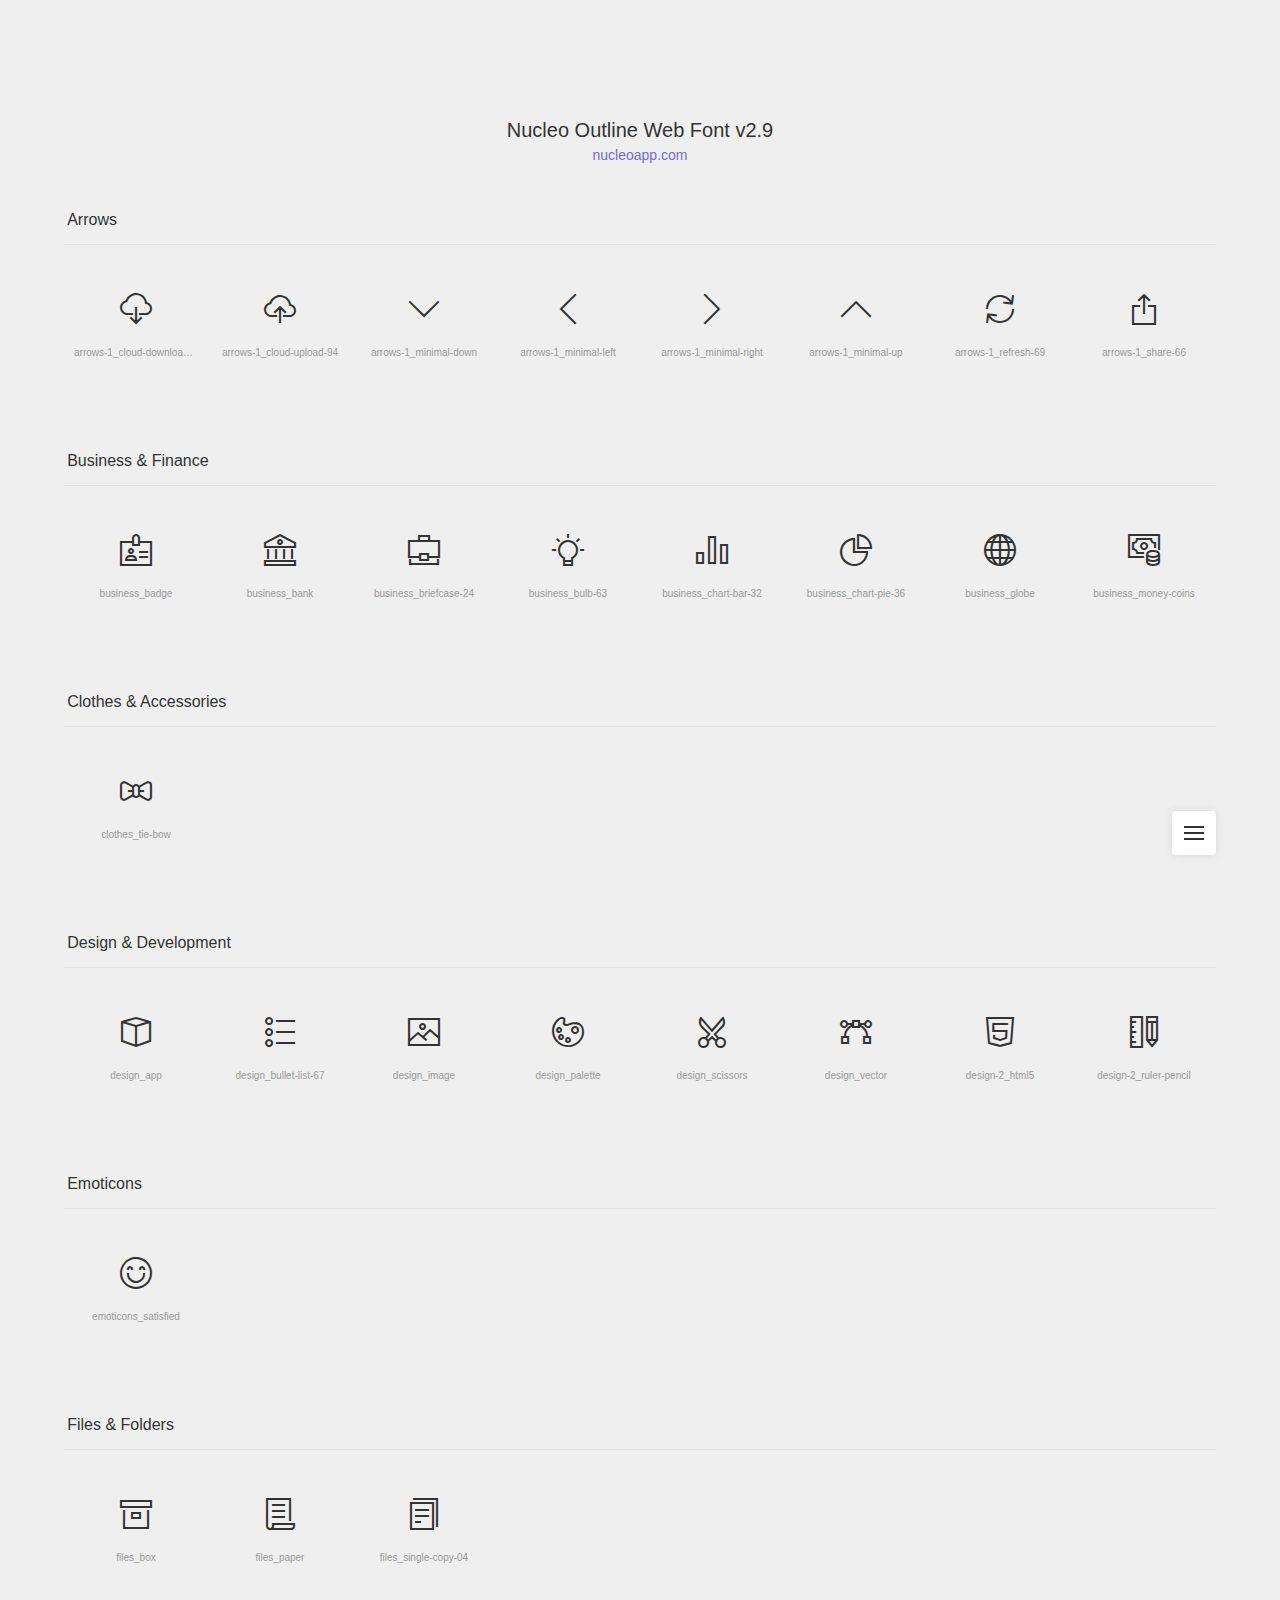
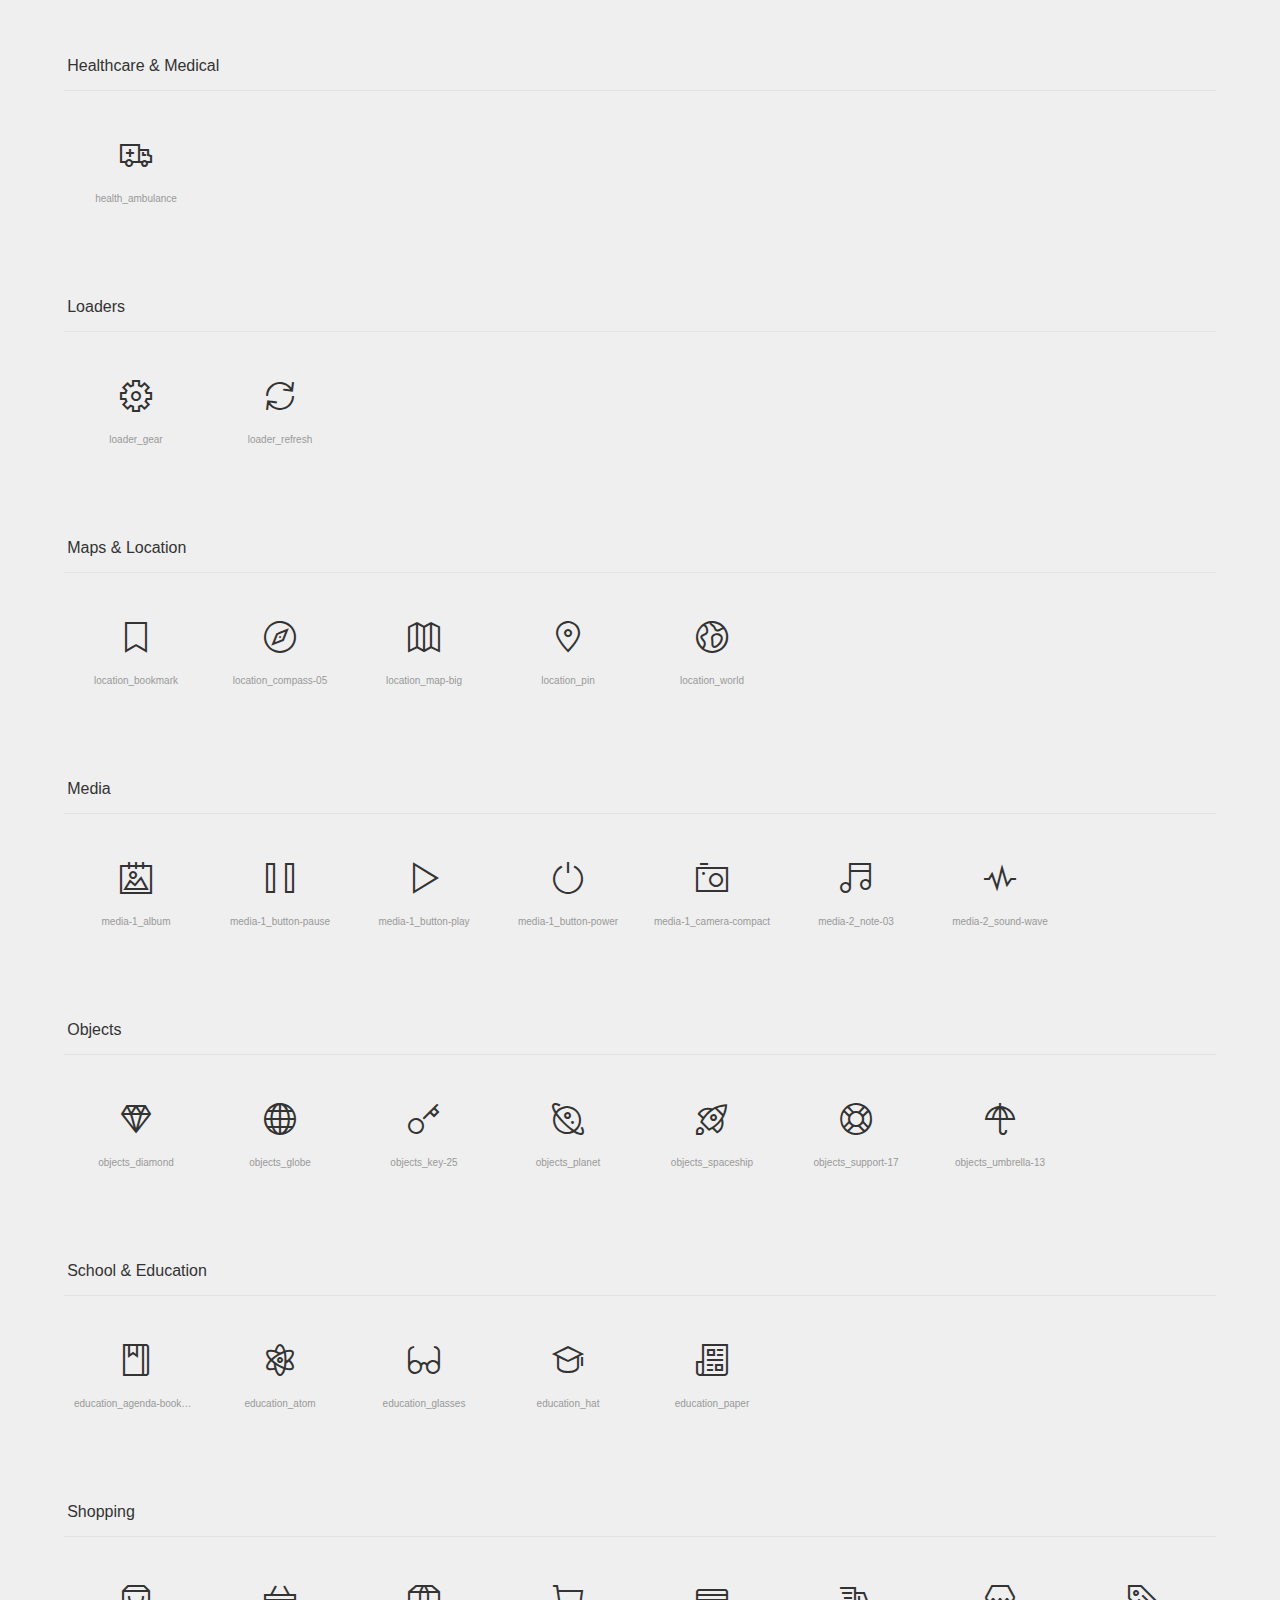
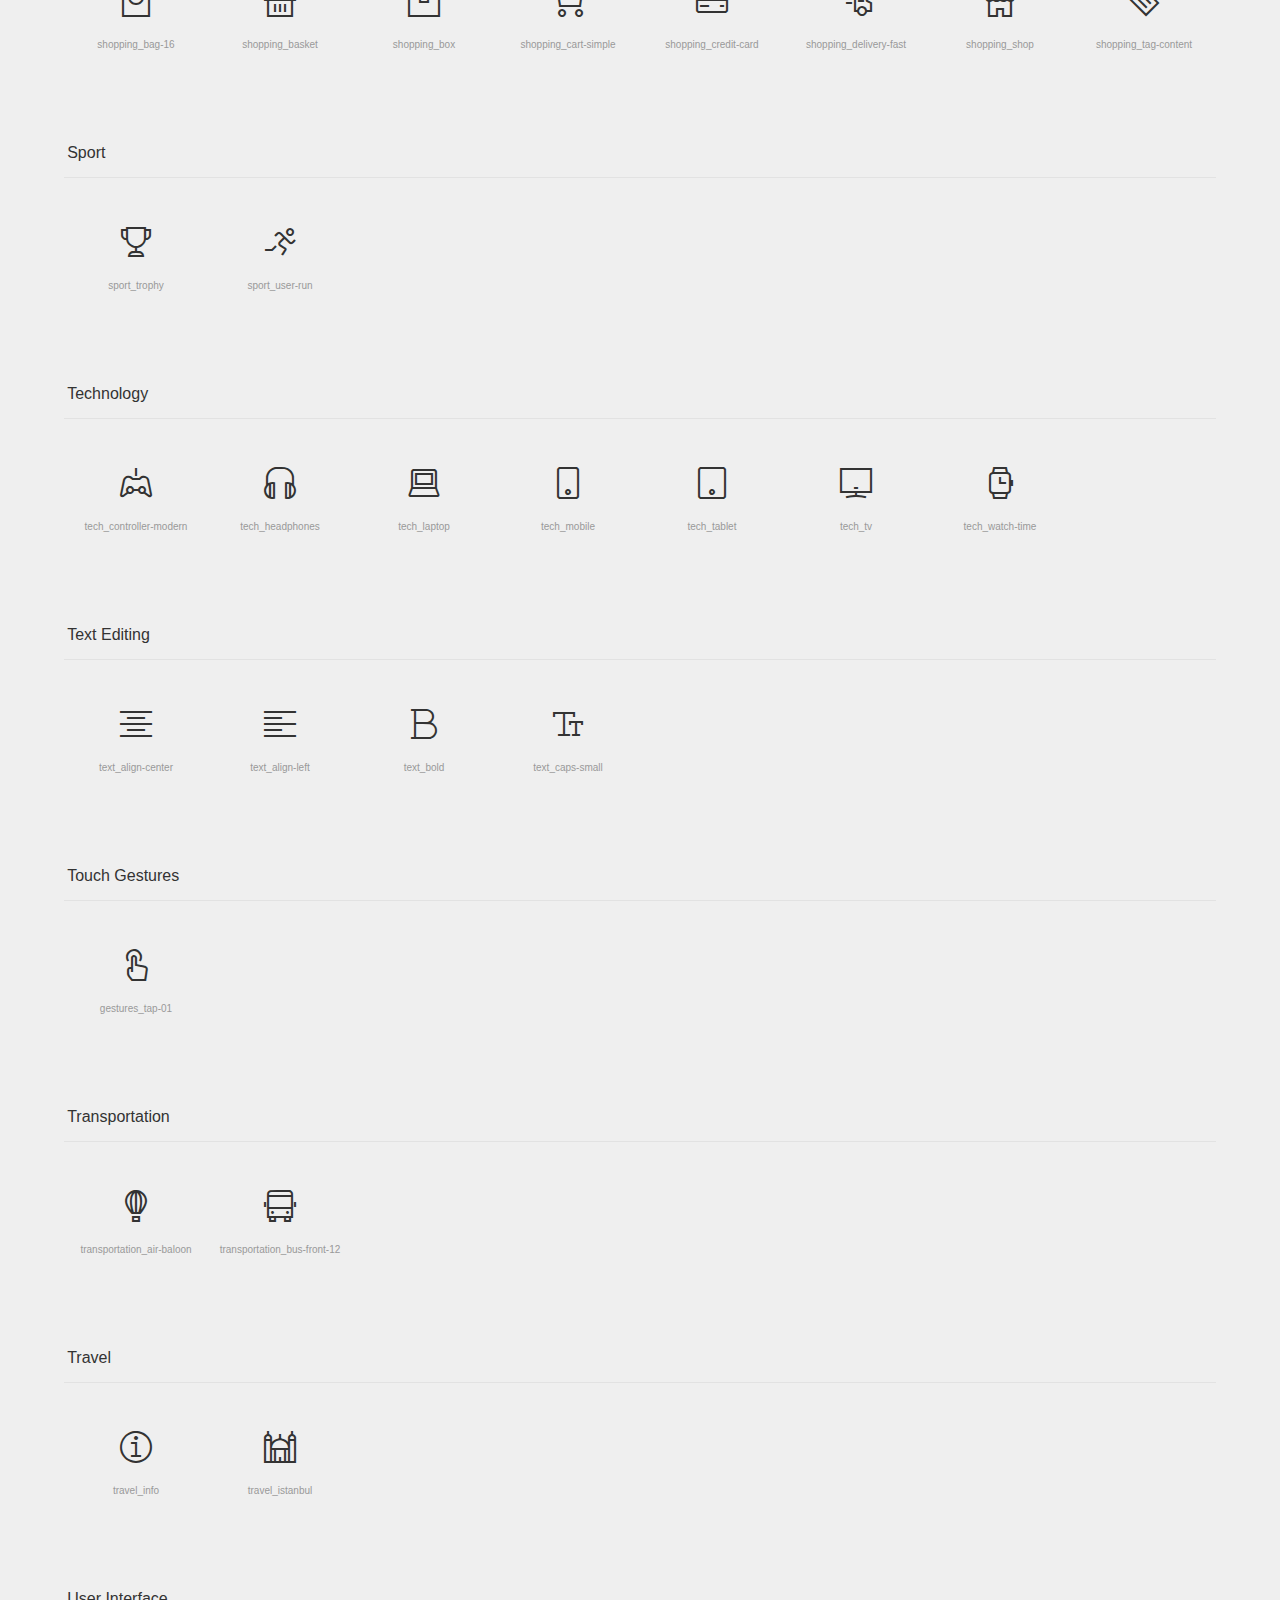
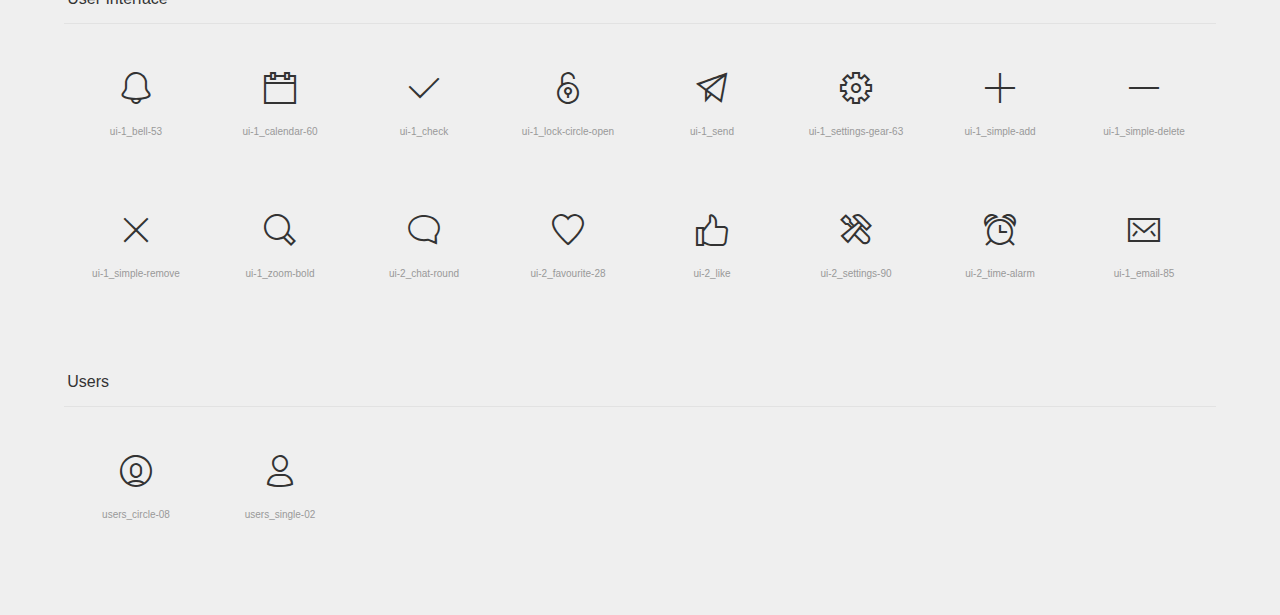
<file: public/dashboard/nucleo-icons.html>
<!doctype html>
<html lang="en">

<head>
  <meta charset="UTF-8">
  <meta name="viewport" content="width=device-width, initial-scale=1">
  <link rel="stylesheet" href="./assets/css/now-ui-dashboard.css">
  <link rel="shortcut icon" href="./assets/img/favicon.png">
  <title>Nucleo Outline Web Font</title>
  <script src="https://code.jquery.com/jquery-3.3.1.min.js" integrity="sha256-FgpCb/KJQlLNfOu91ta32o/NMZxltwRo8QtmkMRdAu8=" crossorigin="anonymous"></script>
  <style media="screen">
    /* http://meyerweb.com/eric/tools/css/reset/
	 v2.0 | 20110126
	 License: none (public domain)
  */

    html,
    body,
    div,
    span,
    applet,
    object,
    iframe,
    h1,
    h2,
    h3,
    h4,
    h5,
    h6,
    p,
    blockquote,
    pre,
    a,
    abbr,
    acronym,
    address,
    big,
    cite,
    code,
    del,
    dfn,
    em,
    img,
    ins,
    kbd,
    q,
    s,
    samp,
    small,
    strike,
    strong,
    sub,
    sup,
    tt,
    var,
    b,
    u,
    i,
    center,
    dl,
    dt,
    dd,
    ol,
    ul,
    li,
    fieldset,
    form,
    label,
    legend,
    table,
    caption,
    tbody,
    tfoot,
    thead,
    tr,
    th,
    td,
    article,
    aside,
    canvas,
    details,
    embed,
    figure,
    figcaption,
    footer,
    header,
    hgroup,
    menu,
    nav,
    output,
    ruby,
    section,
    summary,
    time,
    mark,
    audio,
    video {
      margin: 0;
      padding: 0;
      border: 0;
      font-size: 100%;
      font: inherit;
      vertical-align: baseline;
    }

    /* HTML5 display-role reset for older browsers */
    article,
    aside,
    details,
    figcaption,
    figure,
    footer,
    header,
    hgroup,
    menu,
    nav,
    section,
    main {
      display: block;
    }

    body {
      line-height: 1;
    }

    ol,
    ul {
      list-style: none;
    }

    blockquote,
    q {
      quotes: none;
    }

    blockquote:before,
    blockquote:after,
    q:before,
    q:after {
      content: '';
      content: none;
    }

    table {
      border-collapse: collapse;
      border-spacing: 0;
    }



    /* --------------------------------

  Nucleo Outline Web Font - nucleoapp.com/
  License - nucleoapp.com/license/
  Created using IcoMoon - icomoon.io

  -------------------------------- */

    /* --------------------------------

  Primary style

  -------------------------------- */
    *,
    *::after,
    *::before {
      box-sizing: border-box;
    }

    html {
      font-size: 62.5%;
    }

    body {
      font-size: 1.6rem;
      font-family: sans-serif;
      color: #333333;
      background: #efefef;
    }

    a {
      color: #766acf;
      text-decoration: none;
    }

    /* --------------------------------

  Main components

  -------------------------------- */
    header {
      text-align: center;
      padding: 120px 0 0;
    }

    header h1 {
      font-size: 2rem;
    }

    header p {
      font-size: 1.4rem;
      margin-top: .6em;
    }

    header a:hover {
      text-decoration: underline;
    }

    section {
      width: 90%;
      max-width: 1200px;
      margin: 50px auto;
    }

    section h2 {
      border-bottom: 1px solid #e2e2e2;
      padding: 0 0 1em .2em;
      margin-bottom: 1em;
    }

    ul::after {
      clear: both;
      content: "";
      display: table;
    }

    ul li {
      width: 25%;
      float: left;
      padding: 16px 0;
      text-align: center;
      border-radius: .25em;
      -webkit-transition: background 0.2s;
      -moz-transition: background 0.2s;
      transition: background 0.2s;
      -webkit-user-select: none;
      -moz-user-select: none;
      -ms-user-select: none;
      user-select: none;
      overflow: hidden;
    }

    ul li:hover {
      background: #dbdbdb;
    }

    ul p,
    ul em,
    ul input {
      display: inline-block;
      font-size: 1rem;
      color: #999999;
      -webkit-user-select: auto;
      -moz-user-select: auto;
      -ms-user-select: auto;
      user-select: auto;
      white-space: nowrap;
      width: 100%;
      overflow: hidden;
      text-overflow: ellipsis;
      cursor: pointer;
    }

    ul p {
      padding: 10px;
      margin-top: 10px;
    }

    ul p::selection,
    ul em::selection {
      background: #766acf;
      color: #efefef;
    }

    ul em {
      margin-bottom: 8px;
    }

    ul em::before {
      content: '[';
    }

    ul em::after {
      content: ']';
    }

    ul input {
      text-align: center;
      background: transparent;
      border: none;
      box-shadow: none;
      outline: none;
    }

    @media only screen and (min-width: 768px) {
      ul li {
        width: 20%;
        float: left;
      }
    }

    @media only screen and (min-width: 1024px) {
      ul li {
        width: 12.5%;
        float: left;
        padding: 32px 0;
      }
    }

    /* --------------------------------

  Smart fixed navigation

  -------------------------------- */

    #cd-nav ul {
      /* mobile first */
      position: fixed;
      width: 90%;
      max-width: 400px;
      max-height: 90%;
      right: 5%;
      bottom: 5%;
      border-radius: 0.25em;
      box-shadow: 0 0 10px rgba(0, 0, 0, 0.1);
      background: white;
      visibility: hidden;
      /* remove overflow:hidden if you want to create a drop-down menu - but then remember to fix/eliminate the list items animation */
      overflow: hidden;
      overflow-y: auto;
      z-index: 1;
      /* Force Hardware Acceleration in WebKit */
      -webkit-backface-visibility: hidden;
      backface-visibility: hidden;
      -webkit-transform: scale(0);
      -moz-transform: scale(0);
      -ms-transform: scale(0);
      -o-transform: scale(0);
      transform: scale(0);
      -webkit-transform-origin: 100% 100%;
      -moz-transform-origin: 100% 100%;
      -ms-transform-origin: 100% 100%;
      -o-transform-origin: 100% 100%;
      transform-origin: 100% 100%;
      -webkit-transition: -webkit-transform 0.3s, visibility 0s 0.3s;
      -moz-transition: -moz-transform 0.3s, visibility 0s 0.3s;
      transition: transform 0.3s, visibility 0s 0.3s;
    }

    #cd-nav ul li {
      /* Force Hardware Acceleration in WebKit */
      -webkit-backface-visibility: hidden;
      backface-visibility: hidden;
      display: block;
      width: 100%;
      padding: 0;
      text-align: left;
    }

    #cd-nav ul li:hover {
      background-color: #FFF;
    }

    #cd-nav ul.is-visible {
      visibility: visible;
      -webkit-transform: scale(1);
      -moz-transform: scale(1);
      -ms-transform: scale(1);
      -o-transform: scale(1);
      transform: scale(1);
      -webkit-transition: -webkit-transform 0.3s, visibility 0s 0s;
      -moz-transition: -moz-transform 0.3s, visibility 0s 0s;
      transition: transform 0.3s, visibility 0s 0s;
    }

    #cd-nav li a {
      display: block;
      padding: 1em;
      font-size: 1.2rem;
      border-bottom: 1px solid #eff2f6;
    }

    #cd-nav li a:hover {
      color: #333333;
    }

    #cd-nav li:last-child a {
      border-bottom: none;
    }

    .cd-nav-trigger {
      position: fixed;
      bottom: 5%;
      right: 5%;
      width: 44px;
      height: 44px;
      background: white;
      border-radius: 0.25em;
      box-shadow: 0 0 10px rgba(0, 0, 0, 0.1);
      /* image replacement */
      overflow: hidden;
      text-indent: 100%;
      white-space: nowrap;
      z-index: 2;
    }

    .cd-nav-trigger span {
      /* the span element is used to create the menu icon */
      position: absolute;
      display: block;
      width: 20px;
      height: 2px;
      background: #333333;
      top: 50%;
      margin-top: -1px;
      left: 50%;
      margin-left: -10px;
      -webkit-transition: background 0.3s;
      -moz-transition: background 0.3s;
      transition: background 0.3s;
    }

    .cd-nav-trigger span::before,
    .cd-nav-trigger span::after {
      content: '';
      position: absolute;
      left: 0;
      background: inherit;
      width: 100%;
      height: 100%;
      /* Force Hardware Acceleration in WebKit */
      -webkit-transform: translateZ(0);
      -moz-transform: translateZ(0);
      -ms-transform: translateZ(0);
      -o-transform: translateZ(0);
      transform: translateZ(0);
      -webkit-backface-visibility: hidden;
      backface-visibility: hidden;
      -webkit-transition: -webkit-transform 0.3s, background 0s;
      -moz-transition: -moz-transform 0.3s, background 0s;
      transition: transform 0.3s, background 0s;
    }

    .cd-nav-trigger span::before {
      top: -6px;
      -webkit-transform: rotate(0);
      -moz-transform: rotate(0);
      -ms-transform: rotate(0);
      -o-transform: rotate(0);
      transform: rotate(0);
    }

    .cd-nav-trigger span::after {
      bottom: -6px;
      -webkit-transform: rotate(0);
      -moz-transform: rotate(0);
      -ms-transform: rotate(0);
      -o-transform: rotate(0);
      transform: rotate(0);
    }

    .cd-nav-trigger.menu-is-open {
      box-shadow: none;
    }

    .cd-nav-trigger.menu-is-open span {
      background: rgba(232, 74, 100, 0);
    }

    .cd-nav-trigger.menu-is-open span::before,
    .cd-nav-trigger.menu-is-open span::after {
      background: #333333;
    }

    .cd-nav-trigger.menu-is-open span::before {
      top: 0;
      -webkit-transform: rotate(135deg);
      -moz-transform: rotate(135deg);
      -ms-transform: rotate(135deg);
      -o-transform: rotate(135deg);
      transform: rotate(135deg);
    }

    .cd-nav-trigger.menu-is-open span::after {
      bottom: 0;
      -webkit-transform: rotate(225deg);
      -moz-transform: rotate(225deg);
      -ms-transform: rotate(225deg);
      -o-transform: rotate(225deg);
      transform: rotate(225deg);
    }

    .now-ui-icons {
      display: inline-block;
      font: normal normal normal 32px/1 'Nucleo Outline';
      speak: none;
      text-transform: none;
      -webkit-font-smoothing: antialiased;
      -moz-osx-font-smoothing: grayscale;
    }
  </style>
</head>

<body>
  <header>
    <h1>Nucleo Outline Web Font v2.9</h1>
    <p><a href="https://nucleoapp.com/?ref=creativetim">nucleoapp.com</a></p>
  </header>
  <div id="cd-nav">
    <a id="cd-nav-trigger" href="#0" class="cd-nav-trigger">Menu<span></span></a>
    <nav>
      <ul id="cd-main-nav">
        <li><a href="#arrows">Arrows</a></li>
        <li><a href="#business">Business &amp; Finance</a></li>
        <li><a href="#clothes">Clothes &amp; Accessories</a></li>
        <li><a href="#design">Design &amp; Development</a></li>
        <li><a href="#emoticons">Emoticons</a></li>
        <li><a href="#files">Files &amp; Folders</a></li>
        <li><a href="#medical">Healthcare &amp; Medical</a></li>
        <li><a href="#loaders">Loaders</a></li>
        <li><a href="#maps">Maps &amp; Location</a></li>
        <li><a href="#media">Media</a></li>
        <li><a href="#objects">Objects</a></li>
        <li><a href="#school">School &amp; Education</a></li>
        <li><a href="#shopping">Shopping</a></li>
        <li><a href="#sport">Sport</a></li>
        <li><a href="#technology">Technology</a></li>
        <li><a href="#text">Text Editing</a></li>
        <li><a href="#gestures">Touch Gestures</a></li>
        <li><a href="#transportation">Transportation</a></li>
        <li><a href="#travel">Travel</a></li>
        <li><a href="#interface">User Interface</a></li>
        <li><a href="#users">Users</a></li>
      </ul>
    </nav>
  </div>
  <div id="icons-wrapper">
    <section id="arrows">
      <h2>Arrows</h2>
      <ul>
        <li>
          <i class="now-ui-icons arrows-1_cloud-download-93"></i>
          <p>arrows-1_cloud-download-93</p>
        </li>
        <li>
          <i class="now-ui-icons arrows-1_cloud-upload-94"></i>
          <p>arrows-1_cloud-upload-94</p>
        </li>
        <li>
          <i class="now-ui-icons arrows-1_minimal-down"></i>
          <p>arrows-1_minimal-down</p>
        </li>
        <li>
          <i class="now-ui-icons arrows-1_minimal-left"></i>
          <p>arrows-1_minimal-left</p>
        </li>
        <li>
          <i class="now-ui-icons arrows-1_minimal-right"></i>
          <p>arrows-1_minimal-right</p>
        </li>
        <li>
          <i class="now-ui-icons arrows-1_minimal-up"></i>
          <p>arrows-1_minimal-up</p>
        </li>
        <li>
          <i class="now-ui-icons arrows-1_refresh-69"></i>
          <p>arrows-1_refresh-69</p>
        </li>
        <li>
          <i class="now-ui-icons arrows-1_share-66"></i>
          <p>arrows-1_share-66</p>
        </li>
      </ul>
    </section>
    <section id="business">
      <h2>Business &amp; Finance</h2>
      <ul>
        <li>
          <i class="now-ui-icons business_badge"></i>
          <p>business_badge</p>
        </li>
        <li>
          <i class="now-ui-icons business_bank"></i>
          <p>business_bank</p>
        </li>
        <li>
          <i class="now-ui-icons business_briefcase-24"></i>
          <p>business_briefcase-24</p>
        </li>
        <li>
          <i class="now-ui-icons business_bulb-63"></i>
          <p>business_bulb-63</p>
        </li>
        <li>
          <i class="now-ui-icons business_chart-bar-32"></i>
          <p>business_chart-bar-32</p>
        </li>
        <li>
          <i class="now-ui-icons business_chart-pie-36"></i>
          <p>business_chart-pie-36</p>
        </li>
        <li>
          <i class="now-ui-icons business_globe"></i>
          <p>business_globe</p>
        </li>
        <li>
          <i class="now-ui-icons business_money-coins"></i>
          <p>business_money-coins</p>
        </li>
      </ul>
    </section>
    <section id="clothes">
      <h2>Clothes &amp; Accessories</h2>
      <ul>
        <li>
          <i class="now-ui-icons clothes_tie-bow"></i>
          <p>clothes_tie-bow</p>
        </li>
      </ul>
    </section>
    <section id="design">
      <h2>Design &amp; Development</h2>
      <ul>
        <li>
          <i class="now-ui-icons design_app"></i>
          <p>design_app</p>
        </li>
        <li>
          <i class="now-ui-icons design_bullet-list-67"></i>
          <p>design_bullet-list-67</p>
        </li>
        <li>
          <i class="now-ui-icons design_image"></i>
          <p>design_image</p>
        </li>
        <li>
          <i class="now-ui-icons design_palette"></i>
          <p>design_palette</p>
        </li>
        <li>
          <i class="now-ui-icons design_scissors"></i>
          <p>design_scissors</p>
        </li>
        <li>
          <i class="now-ui-icons design_vector"></i>
          <p>design_vector</p>
        </li>
        <li>
          <i class="now-ui-icons design-2_html5"></i>
          <p>design-2_html5</p>
        </li>
        <li>
          <i class="now-ui-icons design-2_ruler-pencil"></i>
          <p>design-2_ruler-pencil</p>
        </li>
      </ul>
    </section>
    <section id="emoticons">
      <h2>Emoticons</h2>
      <ul>
        <li>
          <i class="now-ui-icons emoticons_satisfied"></i>
          <p>emoticons_satisfied</p>
        </li>
      </ul>
    </section>
    <section id="files">
      <h2>Files &amp; Folders</h2>
      <ul>
        <li>
          <i class="now-ui-icons files_box"></i>
          <p>files_box</p>
        </li>
        <li>
          <i class="now-ui-icons files_paper"></i>
          <p>files_paper</p>
        </li>
        <li>
          <i class="now-ui-icons files_single-copy-04"></i>
          <p>files_single-copy-04</p>
        </li>
      </ul>
    </section>
    <section id="medical">
      <h2>Healthcare &amp; Medical</h2>
      <ul>
        <li>
          <i class="now-ui-icons health_ambulance"></i>
          <p>health_ambulance</p>
        </li>
      </ul>
    </section>
    <section id="loaders">
      <h2>Loaders</h2>
      <ul>
        <li>
          <i class="now-ui-icons loader_gear spin"></i>
          <p>loader_gear</p>
        </li>
        <li>
          <i class="now-ui-icons loader_refresh spin"></i>
          <p>loader_refresh</p>
        </li>
      </ul>
    </section>
    <section id="maps">
      <h2>Maps &amp; Location</h2>
      <ul>
        <li>
          <i class="now-ui-icons location_bookmark"></i>
          <p>location_bookmark</p>
        </li>
        <li>
          <i class="now-ui-icons location_compass-05"></i>
          <p>location_compass-05</p>
        </li>
        <li>
          <i class="now-ui-icons location_map-big"></i>
          <p>location_map-big</p>
        </li>
        <li>
          <i class="now-ui-icons location_pin"></i>
          <p>location_pin</p>
        </li>
        <li>
          <i class="now-ui-icons location_world"></i>
          <p>location_world</p>
        </li>
      </ul>
    </section>
    <section id="media">
      <h2>Media</h2>
      <ul>
        <li>
          <i class="now-ui-icons media-1_album"></i>
          <p>media-1_album</p>
        </li>
        <li>
          <i class="now-ui-icons media-1_button-pause"></i>
          <p>media-1_button-pause</p>
        </li>
        <li>
          <i class="now-ui-icons media-1_button-play"></i>
          <p>media-1_button-play</p>
        </li>
        <li>
          <i class="now-ui-icons media-1_button-power"></i>
          <p>media-1_button-power</p>
        </li>
        <li>
          <i class="now-ui-icons media-1_camera-compact"></i>
          <p>media-1_camera-compact</p>
        </li>
        <li>
          <i class="now-ui-icons media-2_note-03"></i>
          <p>media-2_note-03</p>
        </li>
        <li>
          <i class="now-ui-icons media-2_sound-wave"></i>
          <p>media-2_sound-wave</p>
        </li>
      </ul>
    </section>
    <section id="objects">
      <h2>Objects</h2>
      <ul>
        <li>
          <i class="now-ui-icons objects_diamond"></i>
          <p>objects_diamond</p>
        </li>
        <li>
          <i class="now-ui-icons objects_globe"></i>
          <p>objects_globe</p>
        </li>
        <li>
          <i class="now-ui-icons objects_key-25"></i>
          <p>objects_key-25</p>
        </li>
        <li>
          <i class="now-ui-icons objects_planet"></i>
          <p>objects_planet</p>
        </li>
        <li>
          <i class="now-ui-icons objects_spaceship"></i>
          <p>objects_spaceship</p>
        </li>
        <li>
          <i class="now-ui-icons objects_support-17"></i>
          <p>objects_support-17</p>
        </li>
        <li>
          <i class="now-ui-icons objects_umbrella-13"></i>
          <p>objects_umbrella-13</p>
        </li>
      </ul>
    </section>
    <section id="school">
      <h2>School &amp; Education</h2>
      <ul>
        <li>
          <i class="now-ui-icons education_agenda-bookmark"></i>
          <p>education_agenda-bookmark</p>
        </li>
        <li>
          <i class="now-ui-icons education_atom"></i>
          <p>education_atom</p>
        </li>
        <li>
          <i class="now-ui-icons education_glasses"></i>
          <p>education_glasses</p>
        </li>
        <li>
          <i class="now-ui-icons education_hat"></i>
          <p>education_hat</p>
        </li>
        <li>
          <i class="now-ui-icons education_paper"></i>
          <p>education_paper</p>
        </li>
      </ul>
    </section>
    <section id="shopping">
      <h2>Shopping</h2>
      <ul>
        <li>
          <i class="now-ui-icons shopping_bag-16"></i>
          <p>shopping_bag-16</p>
        </li>
        <li>
          <i class="now-ui-icons shopping_basket"></i>
          <p>shopping_basket</p>
        </li>
        <li>
          <i class="now-ui-icons shopping_box"></i>
          <p>shopping_box</p>
        </li>
        <li>
          <i class="now-ui-icons shopping_cart-simple"></i>
          <p>shopping_cart-simple</p>
        </li>
        <li>
          <i class="now-ui-icons shopping_credit-card"></i>
          <p>shopping_credit-card</p>
        </li>
        <li>
          <i class="now-ui-icons shopping_delivery-fast"></i>
          <p>shopping_delivery-fast</p>
        </li>
        <li>
          <i class="now-ui-icons shopping_shop"></i>
          <p>shopping_shop</p>
        </li>
        <li>
          <i class="now-ui-icons shopping_tag-content"></i>
          <p>shopping_tag-content</p>
        </li>
      </ul>
    </section>
    <section id="sport">
      <h2>Sport</h2>
      <ul>
        <li>
          <i class="now-ui-icons sport_trophy"></i>
          <p>sport_trophy</p>
        </li>
        <li>
          <i class="now-ui-icons sport_user-run"></i>
          <p>sport_user-run</p>
        </li>
      </ul>
    </section>
    <section id="technology">
      <h2>Technology</h2>
      <ul>
        <li>
          <i class="now-ui-icons tech_controller-modern"></i>
          <p>tech_controller-modern</p>
        </li>
        <li>
          <i class="now-ui-icons tech_headphones"></i>
          <p>tech_headphones</p>
        </li>
        <li>
          <i class="now-ui-icons tech_laptop"></i>
          <p>tech_laptop</p>
        </li>
        <li>
          <i class="now-ui-icons tech_mobile"></i>
          <p>tech_mobile</p>
        </li>
        <li>
          <i class="now-ui-icons tech_tablet"></i>
          <p>tech_tablet</p>
        </li>
        <li>
          <i class="now-ui-icons tech_tv"></i>
          <p>tech_tv</p>
        </li>
        <li>
          <i class="now-ui-icons tech_watch-time"></i>
          <p>tech_watch-time</p>
        </li>
      </ul>
    </section>
    <section id="text">
      <h2>Text Editing</h2>
      <ul>
        <li>
          <i class="now-ui-icons text_align-center"></i>
          <p>text_align-center</p>
        </li>
        <li>
          <i class="now-ui-icons text_align-left"></i>
          <p>text_align-left</p>
        </li>
        <li>
          <i class="now-ui-icons text_bold"></i>
          <p>text_bold</p>
        </li>
        <li>
          <i class="now-ui-icons text_caps-small"></i>
          <p>text_caps-small</p>
        </li>
      </ul>
    </section>
    <section id="gestures">
      <h2>Touch Gestures</h2>
      <ul>
        <li>
          <i class="now-ui-icons gestures_tap-01"></i>
          <p>gestures_tap-01</p>
        </li>
      </ul>
    </section>
    <section id="transportation">
      <h2>Transportation</h2>
      <ul>
        <li>
          <i class="now-ui-icons transportation_air-baloon"></i>
          <p>transportation_air-baloon</p>
        </li>
        <li>
          <i class="now-ui-icons transportation_bus-front-12"></i>
          <p>transportation_bus-front-12</p>
        </li>
      </ul>
    </section>
    <section id="travel">
      <h2>Travel</h2>
      <ul>
        <li>
          <i class="now-ui-icons travel_info"></i>
          <p>travel_info</p>
        </li>
        <li>
          <i class="now-ui-icons travel_istanbul"></i>
          <p>travel_istanbul</p>
        </li>
      </ul>
    </section>
    <section id="interface">
      <h2>User Interface</h2>
      <ul>
        <li>
          <i class="now-ui-icons ui-1_bell-53"></i>
          <p>ui-1_bell-53</p>
        </li>
        <li>
          <i class="now-ui-icons ui-1_calendar-60"></i>
          <p>ui-1_calendar-60</p>
        </li>
        <li>
          <i class="now-ui-icons ui-1_check"></i>
          <p>ui-1_check</p>
        </li>
        <li>
          <i class="now-ui-icons ui-1_lock-circle-open"></i>
          <p>ui-1_lock-circle-open</p>
        </li>
        <li>
          <i class="now-ui-icons ui-1_send"></i>
          <p>ui-1_send</p>
        </li>
        <li>
          <i class="now-ui-icons ui-1_settings-gear-63"></i>
          <p>ui-1_settings-gear-63</p>
        </li>
        <li>
          <i class="now-ui-icons ui-1_simple-add"></i>
          <p>ui-1_simple-add</p>
        </li>
        <li>
          <i class="now-ui-icons ui-1_simple-delete"></i>
          <p>ui-1_simple-delete</p>
        </li>
        <li>
          <i class="now-ui-icons ui-1_simple-remove"></i>
          <p>ui-1_simple-remove</p>
        </li>
        <li>
          <i class="now-ui-icons ui-1_zoom-bold"></i>
          <p>ui-1_zoom-bold</p>
        </li>
        <li>
          <i class="now-ui-icons ui-2_chat-round"></i>
          <p>ui-2_chat-round</p>
        </li>
        <li>
          <i class="now-ui-icons ui-2_favourite-28"></i>
          <p>ui-2_favourite-28</p>
        </li>
        <li>
          <i class="now-ui-icons ui-2_like"></i>
          <p>ui-2_like</p>
        </li>
        <li>
          <i class="now-ui-icons ui-2_settings-90"></i>
          <p>ui-2_settings-90</p>
        </li>
        <li>
          <i class="now-ui-icons ui-2_time-alarm"></i>
          <p>ui-2_time-alarm</p>
        </li>
        <li>
          <i class="now-ui-icons ui-1_email-85"></i>
          <p>ui-1_email-85</p>
        </li>
      </ul>
    </section>
    <section id="users">
      <h2>Users</h2>
      <ul>
        <li>
          <i class="now-ui-icons users_circle-08"></i>
          <p>users_circle-08</p>
        </li>
        <li>
          <i class="now-ui-icons users_single-02"></i>
          <p>users_single-02</p>
        </li>
      </ul>
    </section>
  </div>
  <script>
    function SelectText(element) {
      var doc = document,
        text = element,
        range, selection;
      if (doc.body.createTextRange) {
        range = document.body.createTextRange();
        range.moveToElementText(text);
        range.select();
      } else if (window.getSelection) {
        selection = window.getSelection();
        range = document.createRange();
        range.selectNodeContents(text);
        selection.removeAllRanges();
        selection.addRange(range);
      }
    }

    function hasClass(ele, cls) {
      return !!ele.getAttribute('class').match(new RegExp('(\\s|^)' + cls + '(\\s|$)'));
    }

    window.onload = function() {
      var trigger = document.getElementById('cd-nav-trigger'),
        menu = document.getElementById('cd-main-nav'),
        menuItems = menu.getElementsByTagName('li');
      trigger.onclick = function toggleMenu() {
        if (hasClass(trigger, 'menu-is-open')) {
          trigger.setAttribute('class', 'cd-nav-trigger');
          menu.setAttribute('class', '');
        } else {
          trigger.setAttribute('class', 'cd-nav-trigger menu-is-open');
          menu.setAttribute('class', 'is-visible');
        }
      }

      for (var i = 0; i < menuItems.length; i++) {
        menuItems[i].onclick = function closeMenu() {
          trigger.setAttribute('class', 'cd-nav-trigger');
          menu.setAttribute('class', '');
        }
      }
    }
  </script>
</body>

</html>
</file>
